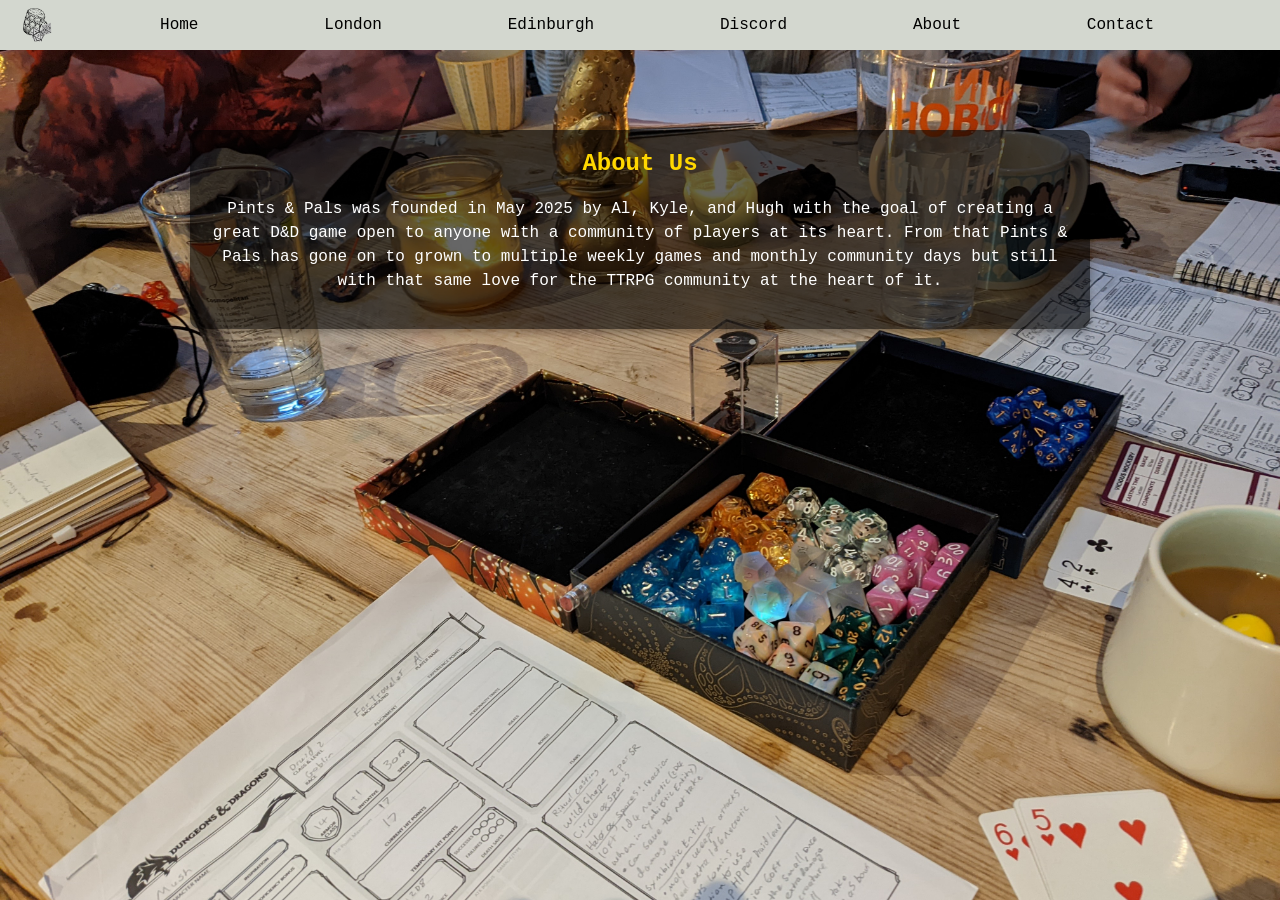
<file: about.html>
<!DOCTYPE html>
<html lang="en">
<head>
<meta name="viewport" content="width=device-width, initial-scale=1.0">
<meta charset="UTF-8">
<title>About</title>
<link rel="stylesheet" href="style.css">
</head>
<body>


<nav>
<div class="nav-container">
<div class="logo">
  <a href="index.html">
    <img src="logo.png" alt="Pints & Pals">
  </a>
</div>
<div class="menu-toggle" onclick="toggleMenu()">☰</div>
<ul class="nav-links" id="nav-links">
<li><a href="index.html">Home</a></li>

<li class="dropdown">
<a href="#" onclick="toggleDropdown(event)">London</a>

<ul class="dropdown-menu" id="london-menu">
<li><a href="subpage.html">Halcyon Freeze</a></li>
<li><a href="Lnd2.html">Belle Vue</a></li>
<li><a href="Trickster.html">The Trickster's Trap</a></li>
<li><a href="community days.html.html">Community Days</a></li>
</ul>
</li>
    
<li><a href="Edi.html">Edinburgh</a></li>   
<li><a href="https://discord.gg/hZmJEGJ63Q" target="_blank">Discord</a></li>
<li><a href="about.html">About</a></li>
<li><a href="contact.html">Contact</a></li>
</ul>
</div>
</nav>

<div class="container">
<div class="blog-posts">
    <div class="post">
    <h2>About Us</h2>
    <p> Pints & Pals was founded in May 2025 by Al, Kyle, and Hugh with the goal of creating a great D&D game open to anyone with a community of players at its heart. From that Pints & Pals has gone on to grown to multiple weekly games and monthly community days but still with that same love for the TTRPG community at the heart of it.
</p>
</div>
    </div>
    



</body>
    <script src="menu.js"></script>
</html>
</file>
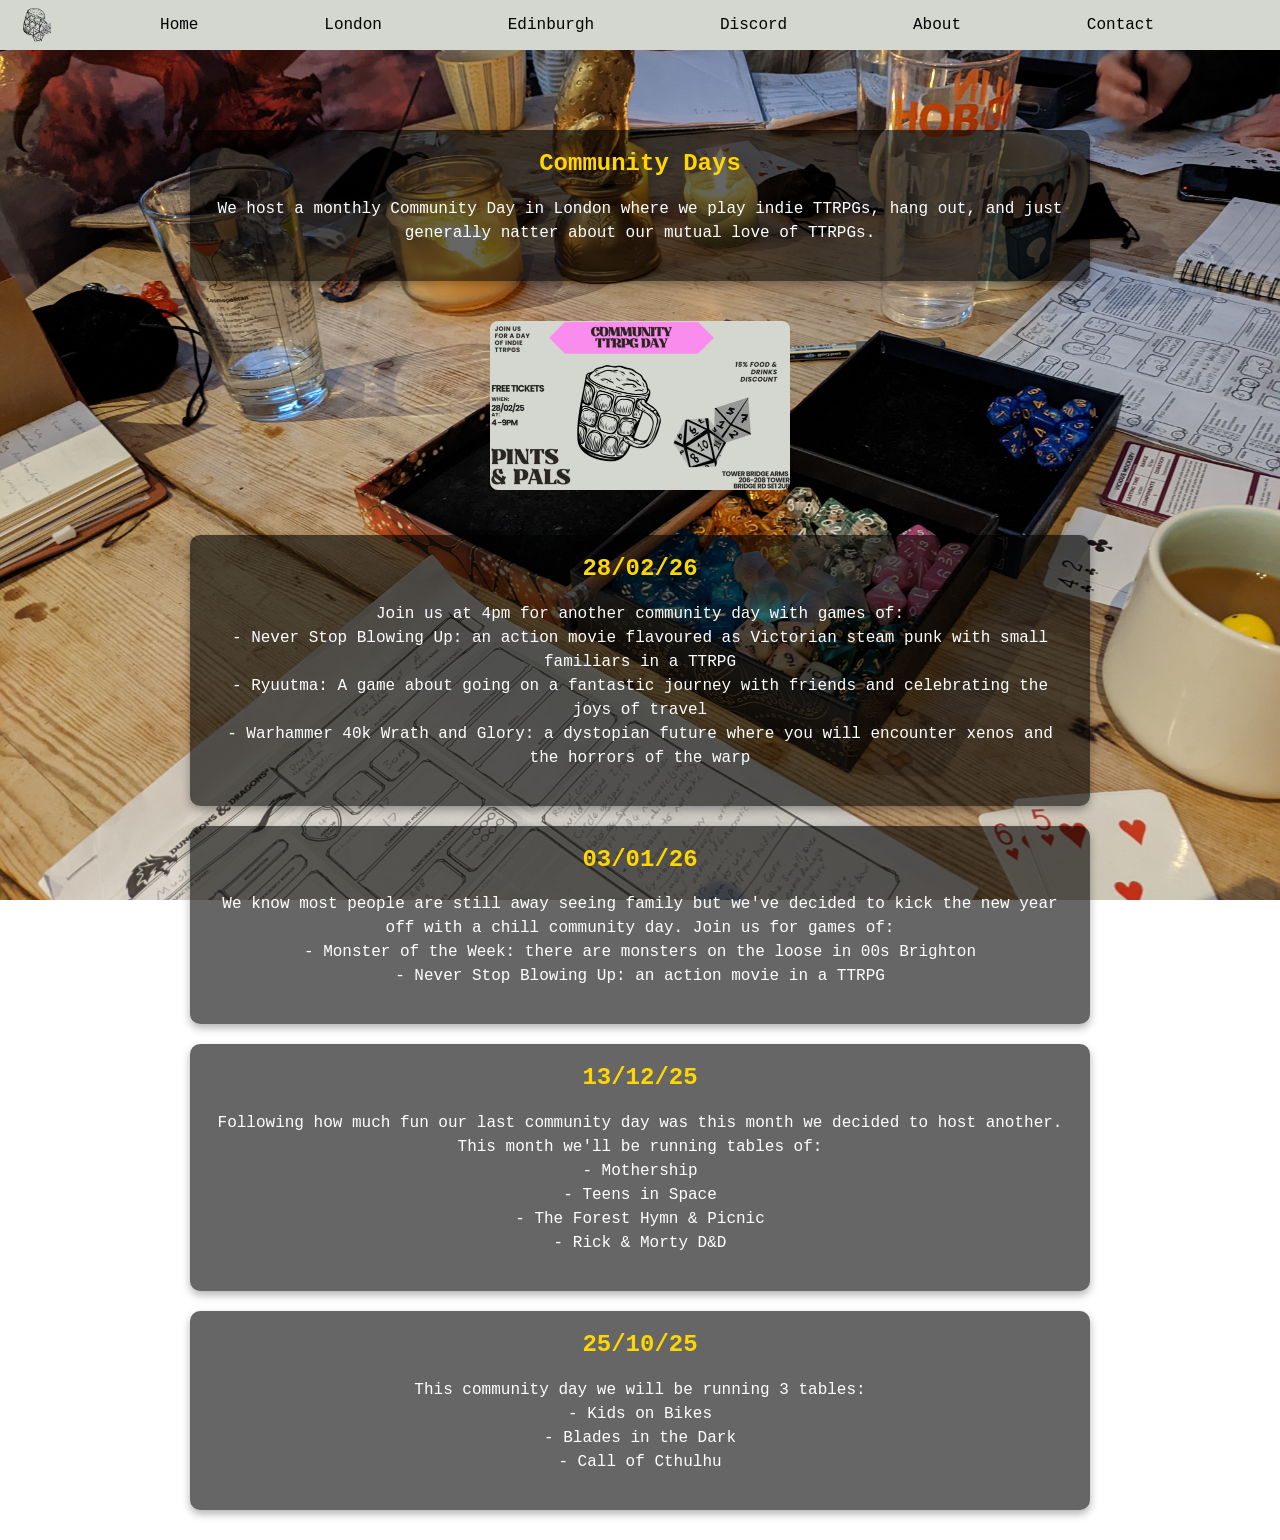
<file: community days.html>
<!DOCTYPE html>
<html>
<head>
<meta name="viewport" content="width=device-width, initial-scale=1.0">
<meta charset="UTF-8">
<title>Pints & Pals</title>
<link rel="stylesheet" href="style.css">
</head>
<body>



    <nav>
<div class="nav-container">
<div class="logo">
  <a href="index.html">
    <img src="logo.png" alt="Pints & Pals">
  </a>
</div>
<div class="menu-toggle" onclick="toggleMenu()">☰</div>
<ul class="nav-links" id="nav-links">
<li><a href="index.html">Home</a></li>

<li class="dropdown">
<a href="#" onclick="toggleDropdown(event)">London</a>

<ul class="dropdown-menu" id="london-menu">
<li><a href="subpage.html">Halcyon Freeze</a></li>
<li><a href="Lnd2.html">Belle Vue</a></li>
<li><a href="Trickster.html">The Trickster's Trap</a></li>
<li><a href="community days.html">Community Days</a></li>
</ul>
</li>
    
<li><a href="Edi.html">Edinburgh</a></li>   
<li><a href="https://discord.gg/hZmJEGJ63Q" target="_blank">Discord</a></li>
<li><a href="about.html">About</a></li>
<li><a href="contact.html">Contact</a></li>
</ul>
</div>
</nav>



    <div class="container">       
  <div class="blog-posts">
    <div class="post">
      <h2>Community Days</h2>
      <p>We host a monthly Community Day in London where we play indie TTRPGs, hang out, and just generally natter about our mutual love of TTRPGs.</p>
    </div>


<div class="expandable-images-container">
  <div class="expandable-image">
    <img src="communityday4.jpg" alt="flyer" onclick="expandImage(this)">
  </div>
    <div id="imageModal" class="modal" onclick="closeModal()">
  <span class="close">&times;</span>
  <img class="modal-content" id="modalImg">
</div>
</div>

      
<div class="post">
    <h2>28/02/26</h2>
    <p>Join us at 4pm for another community day with games of:
<br>
- Never Stop Blowing Up: an action movie flavoured as Victorian steam punk with small familiars in a TTRPG
<br>
- Ryuutma: A game about going on a fantastic journey with friends and celebrating the joys of travel
<br>
- Warhammer 40k Wrath and Glory: a dystopian future where you will encounter xenos and the horrors of the warp</p>
</div>

      
<div class="post">
    <h2>03/01/26</h2>
    <p>We know most people are still away seeing family but we've decided to kick the new year off with a chill community day. Join us for games of:
        <br>
    - Monster of the Week: there are monsters on the loose in 00s Brighton
        <br>
    - Never Stop Blowing Up: an action movie in a TTRPG</p>
</div>
      
<div class="post">
    <h2>13/12/25</h2>
    <p>Following how much fun our last community day was this month we decided to host another. This month we'll be running tables of:
        <br>
    - Mothership
        <br>
    - Teens in Space
        <br>
    - The Forest Hymn & Picnic
        <br>
    - Rick & Morty D&D</p>
</div>

      
<div class="post">
    <h2>25/10/25</h2>
    <p>This community day we will be running 3 tables:
        <br>
    - Kids on Bikes
        <br>
    - Blades in the Dark
        <br>
    - Call of Cthulhu</p>
</div>

      
<script src="menu.js"></script>
</file>
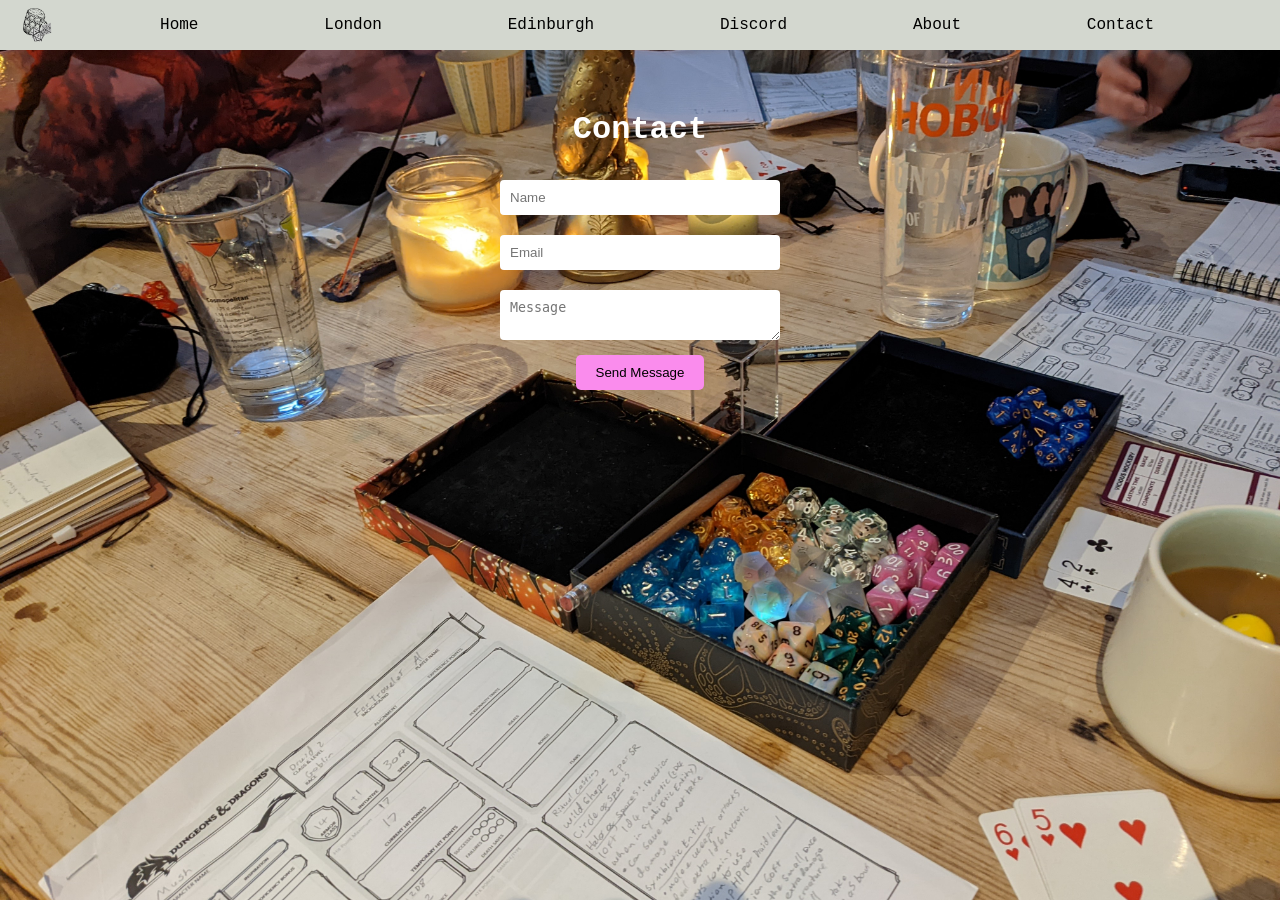
<file: contact.html>
<!DOCTYPE html>
<html>
<head>
<meta name="viewport" content="width=device-width, initial-scale=1.0">
<meta charset="UTF-8">
<title>Pints & Pals</title>
<link rel="stylesheet" href="style.css">
</head>
<body>



    <nav>
<div class="nav-container">
<div class="logo">
  <a href="index.html">
    <img src="logo.png" alt="Pints & Pals">
  </a>
</div>
<div class="menu-toggle" onclick="toggleMenu()">☰</div>
<ul class="nav-links" id="nav-links">
<li><a href="index.html">Home</a></li>

<li class="dropdown">
<a href="#" onclick="toggleDropdown(event)">London</a>

<ul class="dropdown-menu" id="london-menu">
<li><a href="subpage.html">Halcyon Freeze</a></li>
<li><a href="Lnd2.html">Belle Vue</a></li>
<li><a href="Trickster.html">The Trickster's Trap</a></li>
<li><a href="community days.html">Community Days</a></li>
</ul>
</li>
    
<li><a href="Edi.html">Edinburgh</a></li>   
<li><a href="https://discord.gg/hZmJEGJ63Q" target="_blank">Discord</a></li>
<li><a href="about.html">About</a></li>
<li><a href="contact.html">Contact</a></li>
</ul>
</div>
</nav>

<div class="container">

<h1>Contact</h1>
<form action="https://formsubmit.co/al@pintsandpals.co.uk" method="POST">
<input type="text" name="name" placeholder="Name" required><br>
<input type="email" name="email" placeholder="Email" required><br>
<textarea name="message" placeholder="Message" required></textarea><br>
<button type="submit">Send Message</button>
</form>

</div>
<script src="menu.js"></script>
</body>
</html>
</file>
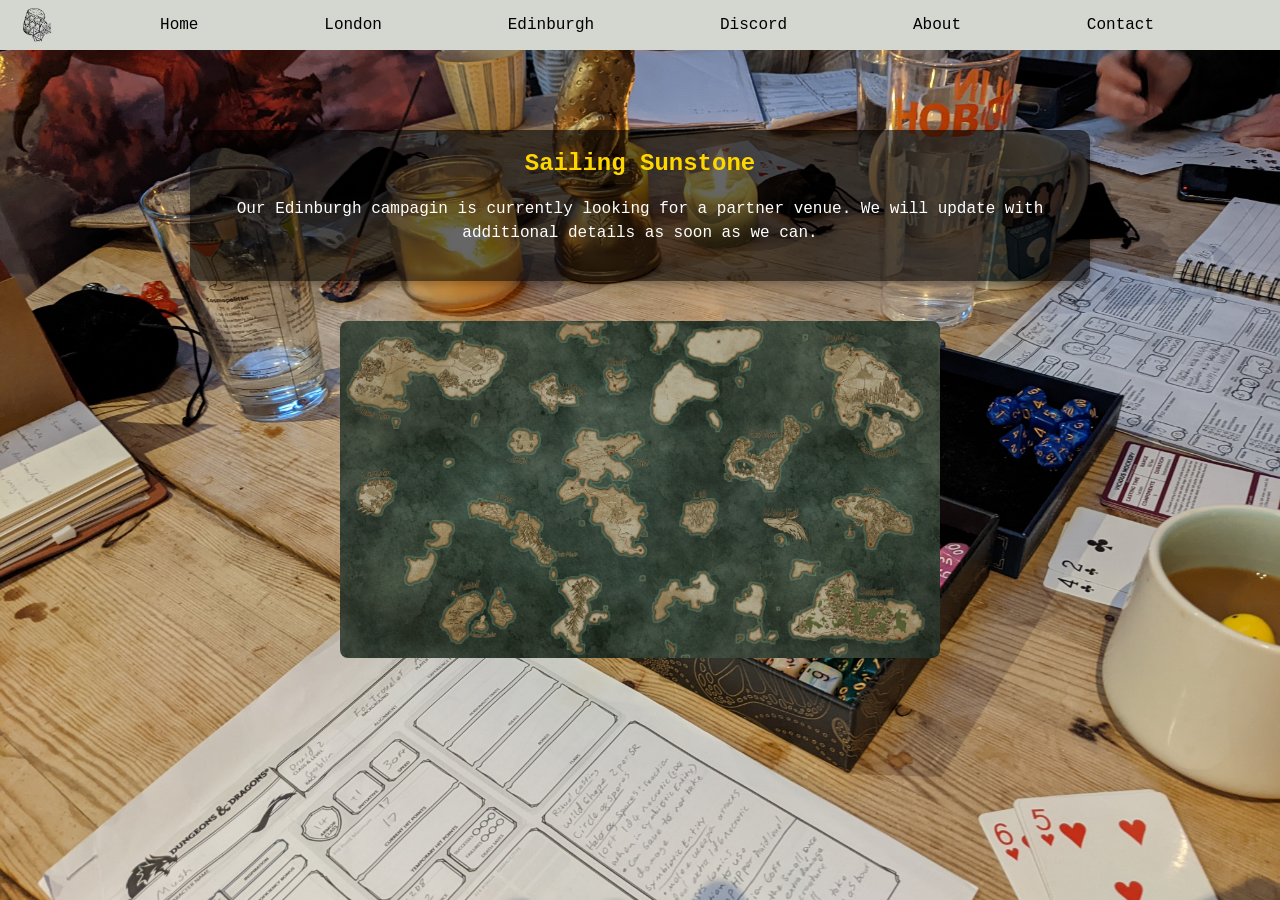
<file: Edi.html>
<!DOCTYPE html>
<html>
<head>
<meta name="viewport" content="width=device-width, initial-scale=1.0">
<meta charset="UTF-8">
<title>Pints & Pals</title>
<link rel="stylesheet" href="style.css">
</head>
<body>



    <nav>
<div class="nav-container">
<div class="logo">
  <a href="index.html">
    <img src="logo.png" alt="Pints & Pals">
  </a>
</div>
<div class="menu-toggle" onclick="toggleMenu()">☰</div>
<ul class="nav-links" id="nav-links">
<li><a href="index.html">Home</a></li>

<li class="dropdown">
<a href="#" onclick="toggleDropdown(event)">London</a>

<ul class="dropdown-menu" id="london-menu">
<li><a href="subpage.html">Halcyon Freeze</a></li>
<li><a href="Lnd2.html">Belle Vue</a></li>
<li><a href="Trickster.html">The Trickster's Trap</a></li>
<li><a href="community days.html">Community Days</a></li>
</ul>
</li>
    
<li><a href="Edi.html">Edinburgh</a></li>   
<li><a href="https://discord.gg/aQeznVnTT" target="_blank">Discord</a></li>
<li><a href="about.html">About</a></li>
<li><a href="contact.html">Contact</a></li>
</ul>
</div>
</nav>

<div class="container">


  <div class="blog-posts">
    <div class="post">
      <h2>Sailing Sunstone</h2>
      <p>Our Edinburgh campagin is currently looking for a partner venue. We will update with additional details as soon as we can.</p>
    </div>
      
<div class="expandable-image">
  <img id="Map" src="Sunstone.jpg" alt="Adventure Scene" onclick="expandImage(this)">
</div>
<div id="imageModal" class="modal" onclick="closeModal()">
  <span class="close">&times;</span>
  <img class="modal-content" id="modalImg">
    
</div>
    
    <!-- add blog posts here -->
 
</div>
<script src="menu.js"></script>
</body>
</html>
</file>
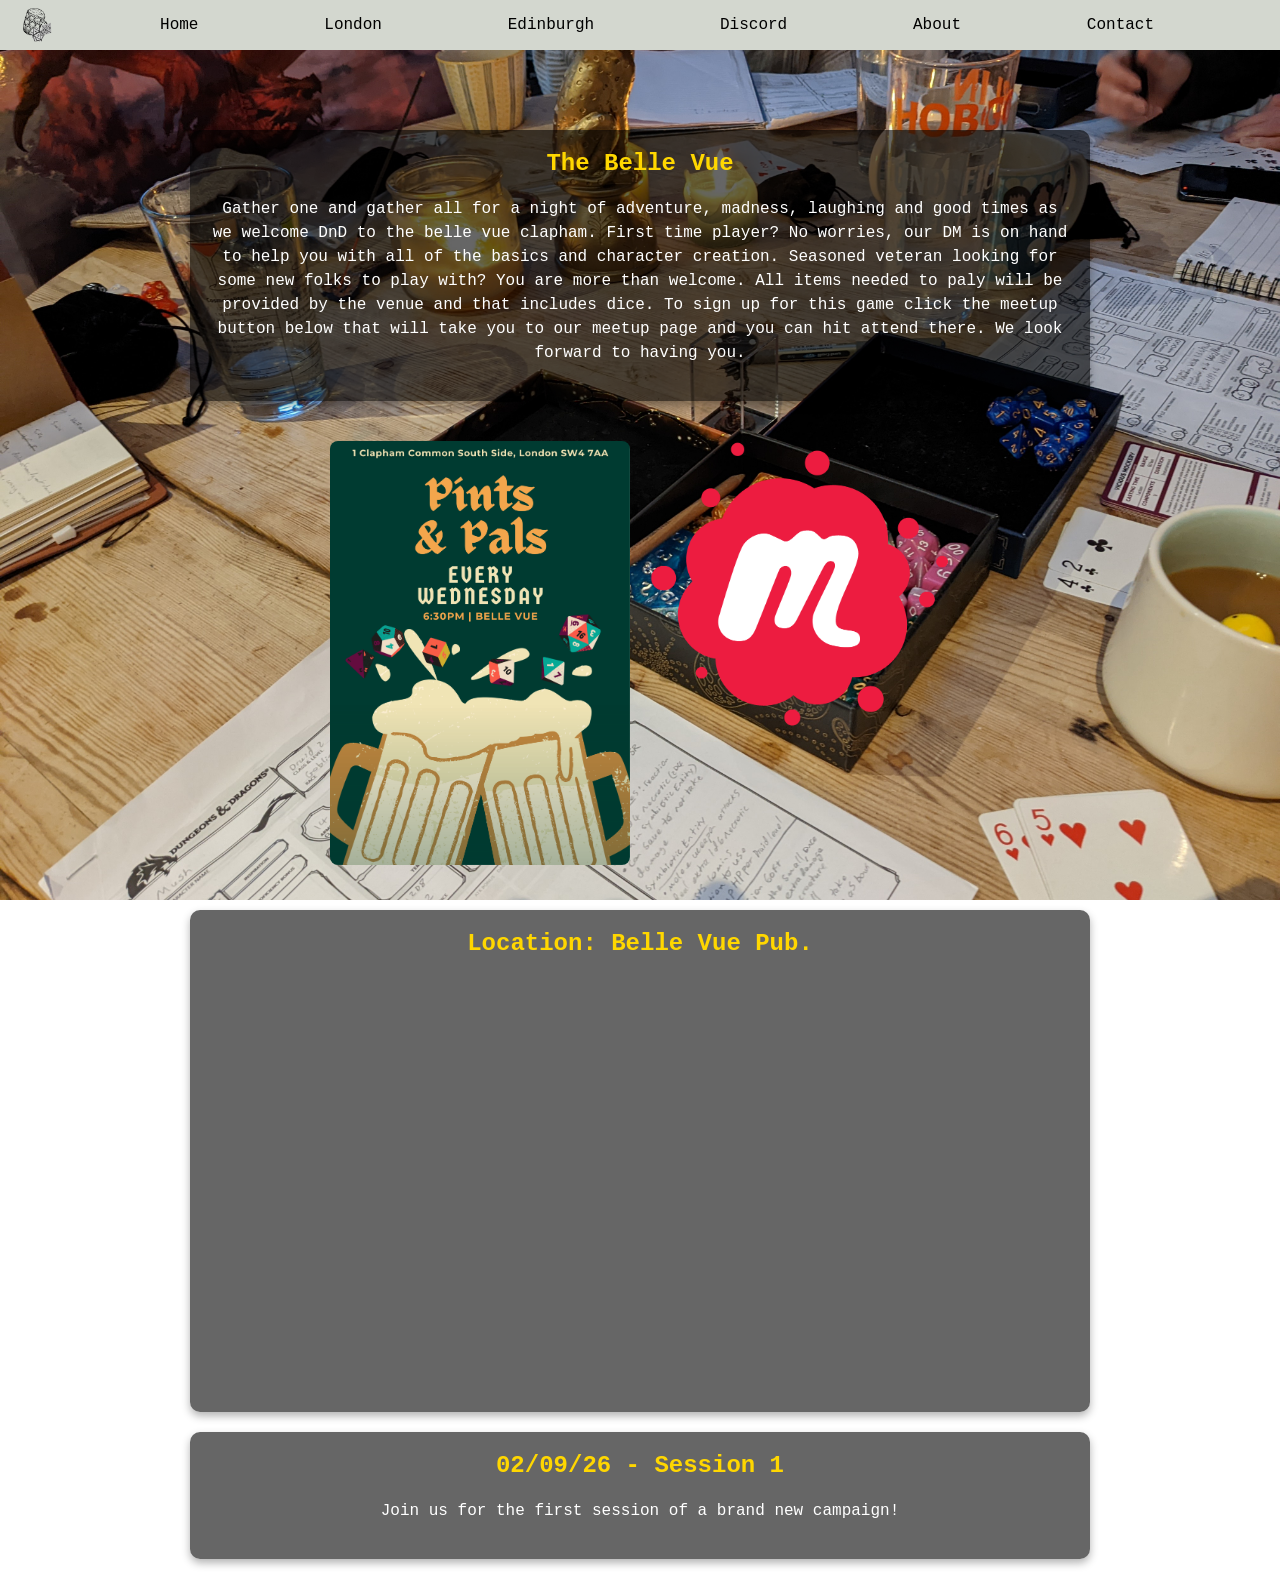
<file: Lnd2.html>
<!DOCTYPE html>
<html>
<head>
<meta name="viewport" content="width=device-width, initial-scale=1.0">
<meta charset="UTF-8">
<title>Pints & Pals</title>
<link rel="stylesheet" href="style.css">
</head>
<body>



    <nav>
<div class="nav-container">
<div class="logo">
  <a href="index.html">
    <img src="logo.png" alt="Pints & Pals">
  </a>
</div>
<div class="menu-toggle" onclick="toggleMenu()">☰</div>
<ul class="nav-links" id="nav-links">
<li><a href="index.html">Home</a></li>

<li class="dropdown">
<a href="#" onclick="toggleDropdown(event)">London</a>

<ul class="dropdown-menu" id="london-menu">
<li><a href="subpage.html">Halcyon Freeze</a></li>
<li><a href="Lnd2.html">Belle Vue</a></li>
<li><a href="Trickster.html">The Trickster's Trap</a></li>
<li><a href="community days.html">Community Days</a></li>
</ul>
</li>
    
<li><a href="Edi.html">Edinburgh</a></li>   
<li><a href="https://discord.gg/hZmJEGJ63Q" target="_blank">Discord</a></li>
<li><a href="about.html">About</a></li>
<li><a href="contact.html">Contact</a></li>
</ul>
</div>
</nav>



    <div class="container">
  <div class="blog-posts">
    <div class="post">
      <h2>The Belle Vue</h2>
      <p>Gather one and gather all for a night of adventure, madness, laughing and good times as we welcome DnD to the belle vue clapham. First time player? No worries, our DM is on hand to help you with all of the basics and character creation. Seasoned veteran looking for some new folks to play with? You are more than welcome.

All items needed to paly will be provided by the venue and that includes dice. 

To sign up for this game click the meetup button below that will take you to our meetup page and you can hit attend there. 
We look forward to having you.</p>
    </div>

<div class="expandable-images-container">

    <div class="expandable-image">
        <img src="Pints and Pals new poster.png"
             alt="Belle Vue poster"
             onclick="expandImage(this)">
    </div>

    <div class="expandable-image">
        <a href="https://www.meetup.com/pints-and-pals/events/316302304/?utm_medium=referral&utm_campaign=share-btn_savedevents_share_modal&utm_source=link&utm_version=v2"
           target="_blank">
            <img src="Meetup.png" alt="Meetup Link">
        </a>
    </div>

    <div id="imageModal" class="modal" onclick="closeModal()">
        <span class="close">&times;</span>
        <img class="modal-content" id="modalImg">
    </div>

</div>
 
<div class="post">
  <h2>Location: Belle Vue Pub.</h2>
<iframe src="https://www.google.com/maps/embed?pb=!1m18!1m12!1m3!1d2485.7991813175927!2d-0.1401632233287298!3d51.46184341403034!2m3!1f0!2f0!3f0!3m2!1i1024!2i768!4f13.1!3m3!1m2!1s0x4876044d82f0ba05%3A0xfc90e81795c1c4c1!2sBelle%20Vue!5e0!3m2!1sen!2suk!4v1788177914925!5m2!1sen!2suk" width="600" height="450" style="border:0;" allowfullscreen="" loading="lazy" referrerpolicy="strict-origin-when-cross-origin"></iframe>
</div>
      
<!--add newest blog post here -->

<div class="post">
    <h2>02/09/26 - Session 1</h2>
    <p> Join us for the first session of a brand new campaign!
</p>
</div>



      

<script src="menu.js"></script>
</file>
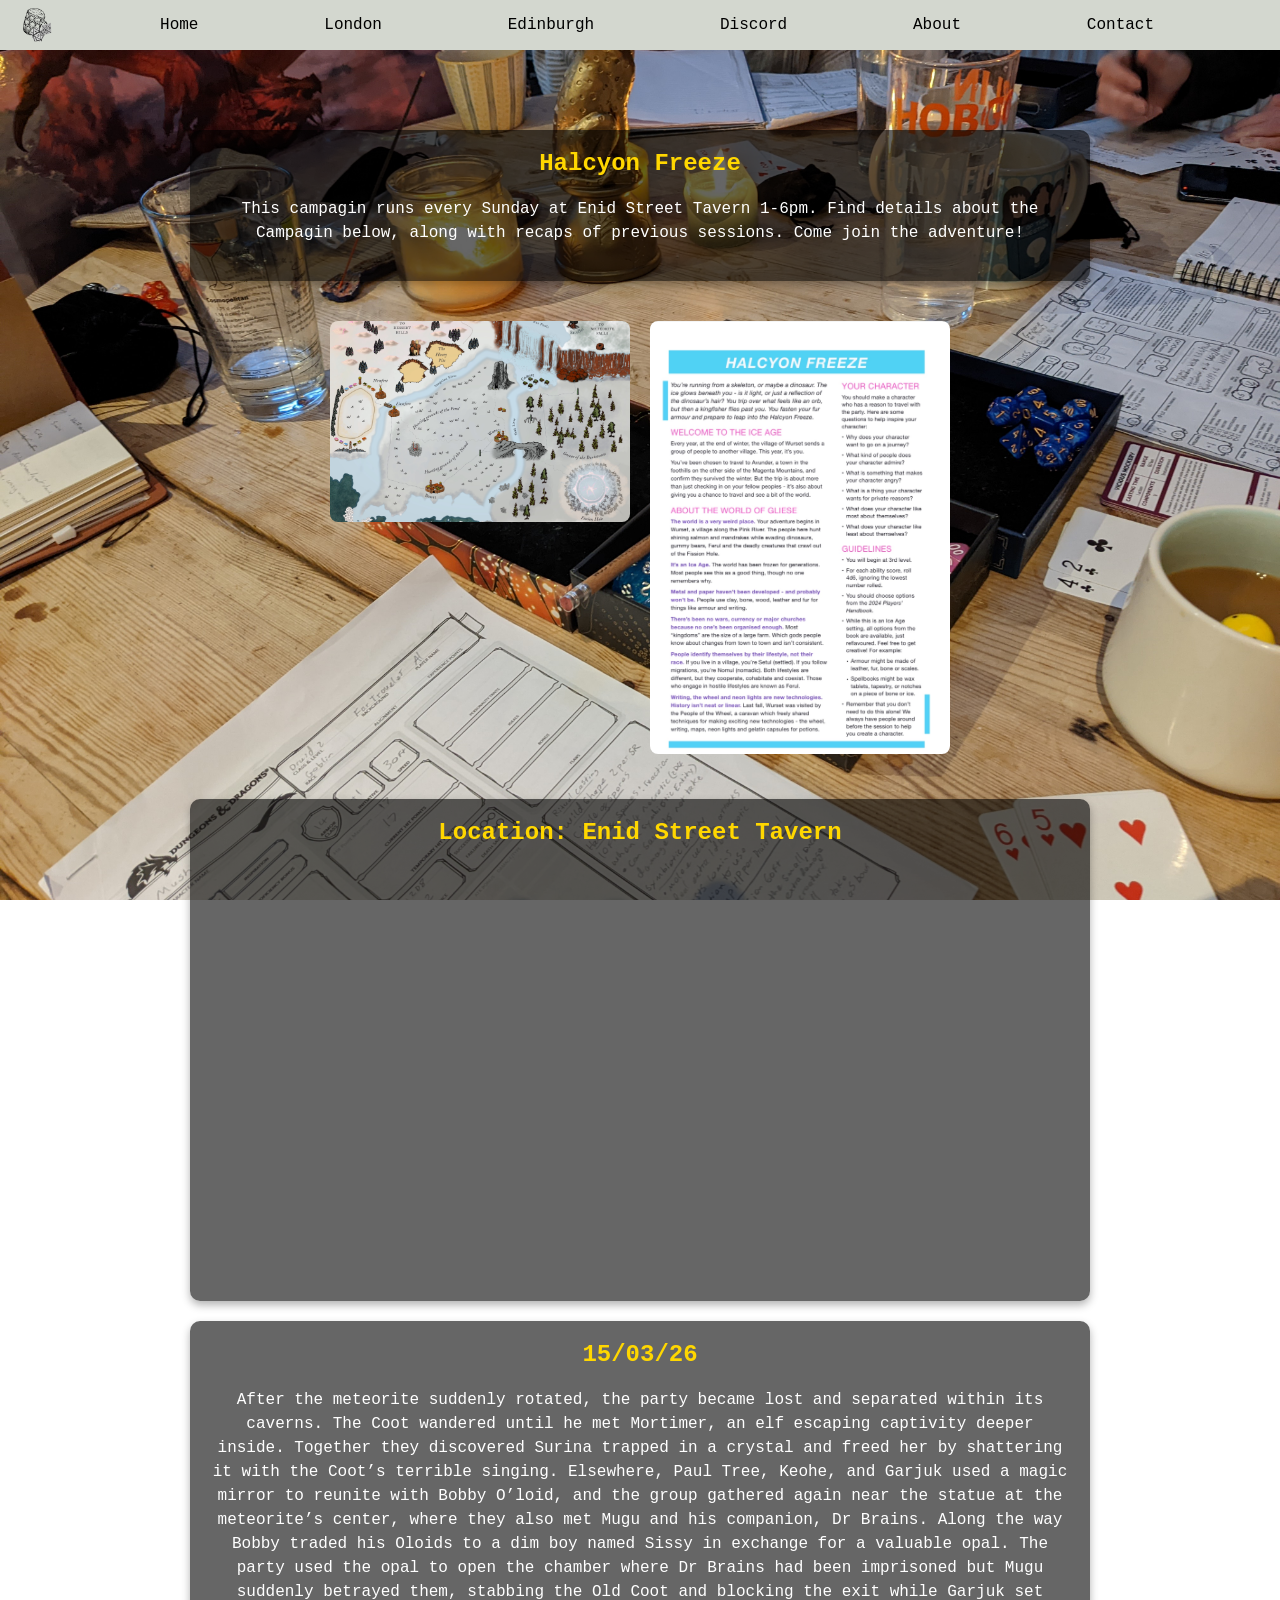
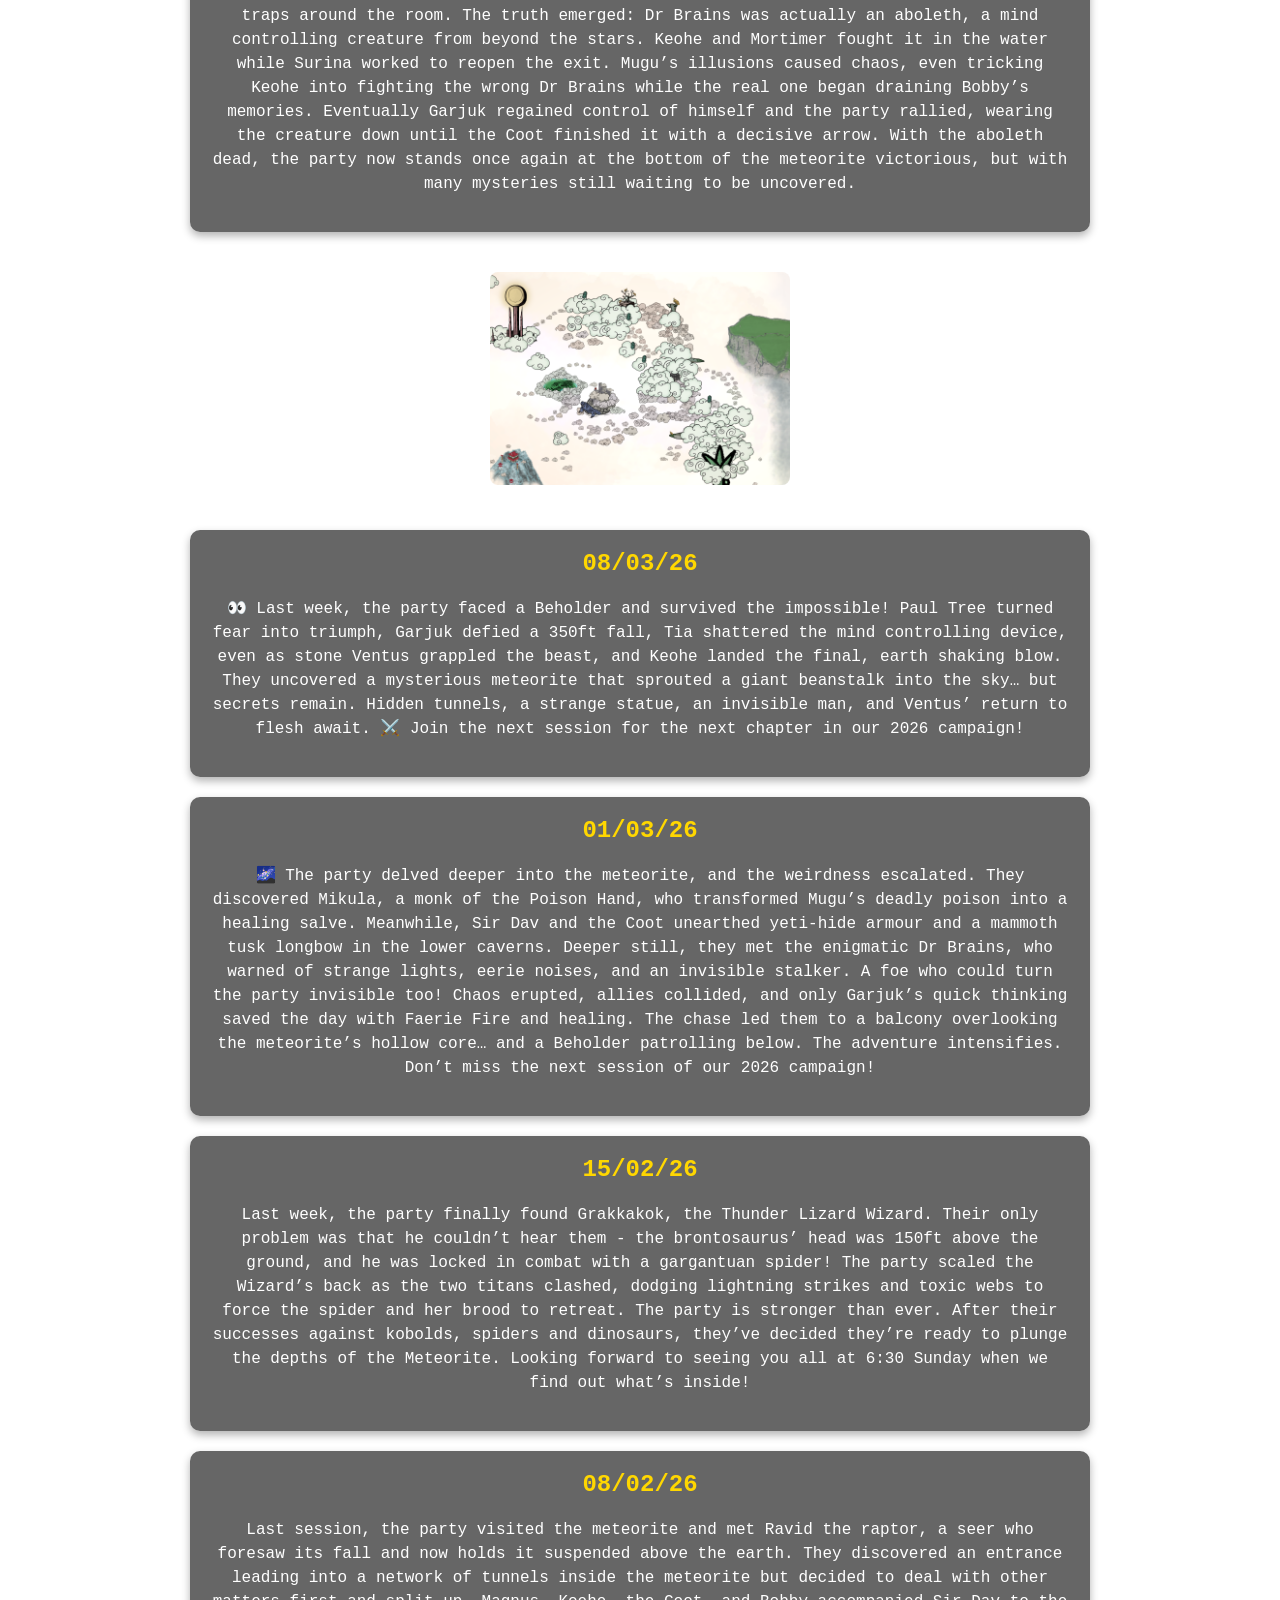
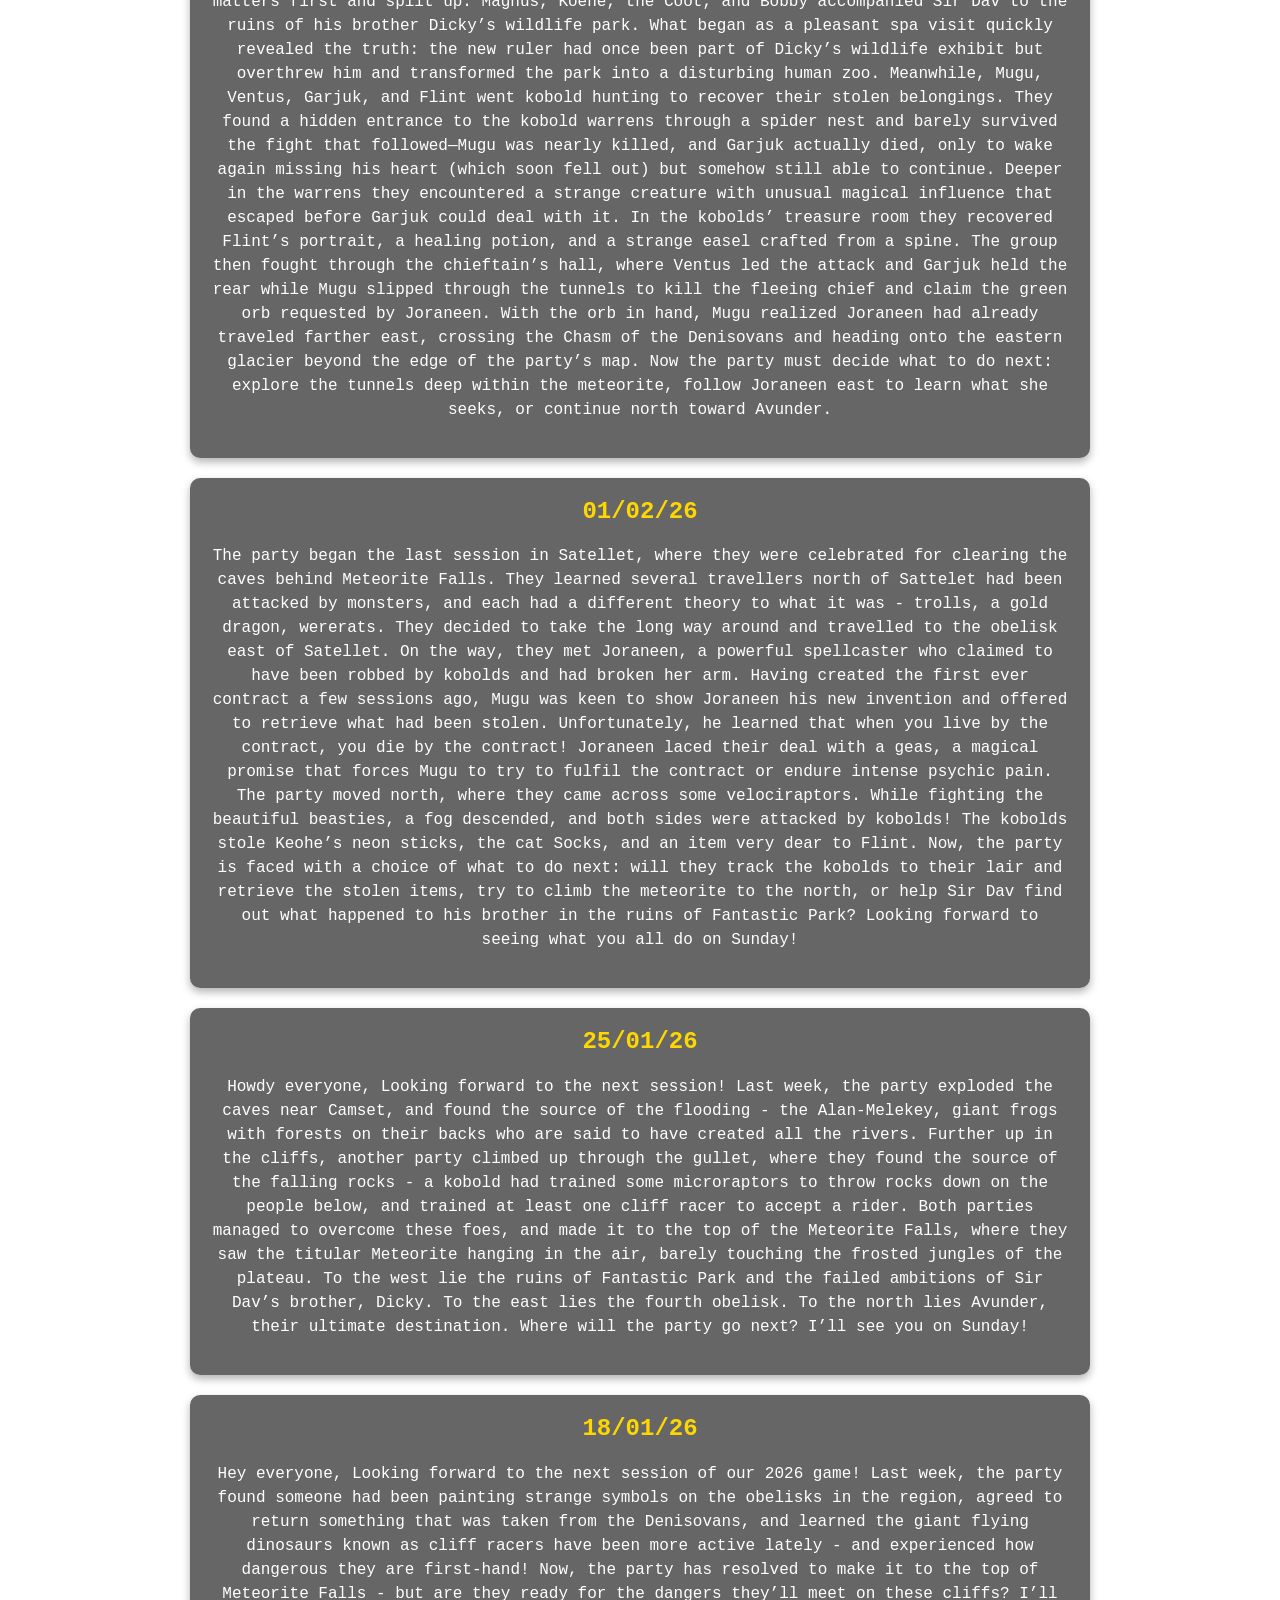
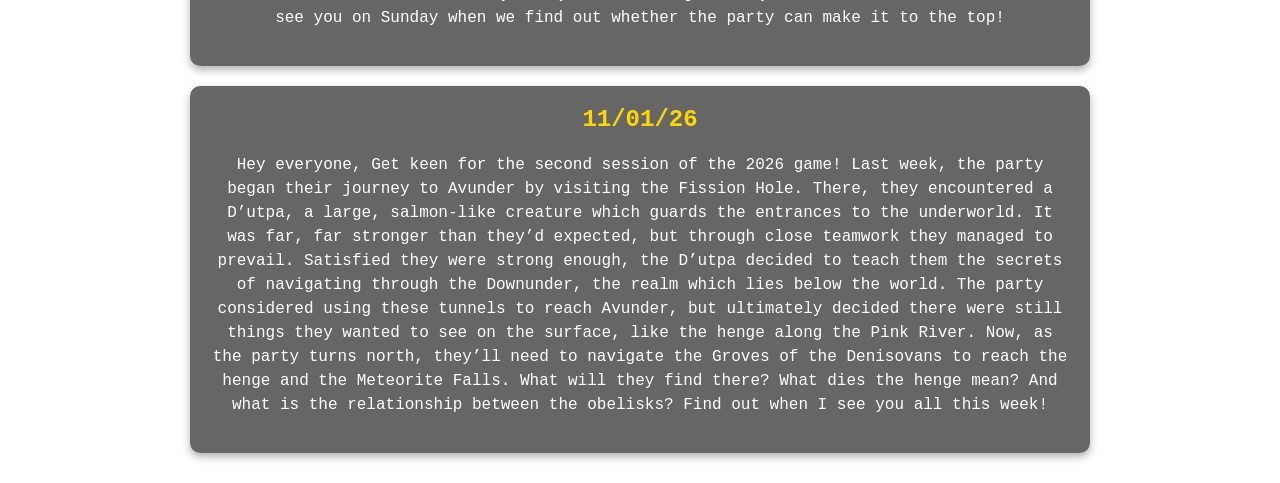
<file: subpage.html>
<!DOCTYPE html>
<html>
<head>
<meta name="viewport" content="width=device-width, initial-scale=1.0">
<meta charset="UTF-8">
<title>Pints & Pals</title>
<link rel="stylesheet" href="style.css">
</head>
<body>



    <nav>
<div class="nav-container">
<div class="logo">
  <a href="index.html">
    <img src="logo.png" alt="Pints & Pals">
  </a>
</div>
<div class="menu-toggle" onclick="toggleMenu()">☰</div>
<ul class="nav-links" id="nav-links">
<li><a href="index.html">Home</a></li>

<li class="dropdown">
<a href="#" onclick="toggleDropdown(event)">London</a>

<ul class="dropdown-menu" id="london-menu">
<li><a href="subpage.html">Halcyon Freeze</a></li>
<li><a href="Lnd2.html">Belle Vue</a></li>
<li><a href="Trickster.html">The Trickster's Trap</a></li>
<li><a href="community days.html">Community Days</a></li>
</ul>
</li>
    
<li><a href="Edi.html">Edinburgh</a></li>   
<li><a href="https://discord.gg/hZmJEGJ63Q" target="_blank">Discord</a></li>
<li><a href="about.html">About</a></li>
<li><a href="contact.html">Contact</a></li>
</ul>
</div>
</nav>

<div class="container">

  <div class="blog-posts">
    <div class="post">
      <h2>Halcyon Freeze</h2>
      <p>This campagin runs every Sunday at Enid Street Tavern 1-6pm. Find details about the Campagin below, along with recaps of previous sessions. Come join the adventure!</p>
    </div>

<div class="expandable-images-container">
  <div class="expandable-image">
    <img src="Pink_River.jpg" alt="Adventure Scene 1" onclick="expandImage(this)">
  </div>
  <div class="expandable-image">
    <img src="starter.jpg" alt="Adventure Scene 2" onclick="expandImage(this)">
  </div>
    <div id="imageModal" class="modal" onclick="closeModal()">
  <span class="close">&times;</span>
  <img class="modal-content" id="modalImg">
</div>
</div>
      
<div class="post">
  <h2>Location: Enid Street Tavern</h2>

  <iframe
    src="https://www.google.com/maps/embed?pb=!1m18!1m12!1m3!1d155.24220197279985!2d-0.07147144792949105!3d51.49715705677883!2m3!1f0!2f0!3f0!3m2!1i1024!2i768!4f13.1!3m3!1m2!1s0x4876037ffb58341f%3A0xdc6eb19be2c162b7!2sEnid%20Street%20Tavern!5e0!3m2!1sen!2suk!4v1773347909331!5m2!1sen!2suk" 
    loading="lazy">
  </iframe>
</div>
 <!-- add blog posts here -->

 <div class="post">
    <h2>15/03/26</h2>
     <p>After the meteorite suddenly rotated, the party became lost and separated within its caverns.

The Coot wandered until he met Mortimer, an elf escaping captivity deeper inside. Together they discovered Surina trapped in a crystal and freed her by shattering it with the Coot’s terrible singing. Elsewhere, Paul Tree, Keohe, and Garjuk used a magic mirror to reunite with Bobby O’loid, and the group gathered again near the statue at the meteorite’s center, where they also met Mugu and his companion, Dr Brains. Along the way Bobby traded his Oloids to a dim boy named Sissy in exchange for a valuable opal.

The party used the opal to open the chamber where Dr Brains had been imprisoned but Mugu suddenly betrayed them, stabbing the Old Coot and blocking the exit while Garjuk set traps around the room. The truth emerged: Dr Brains was actually an aboleth, a mind controlling creature from beyond the stars.

Keohe and Mortimer fought it in the water while Surina worked to reopen the exit. Mugu’s illusions caused chaos, even tricking Keohe into fighting the wrong Dr Brains while the real one began draining Bobby’s memories. Eventually Garjuk regained control of himself and the party rallied, wearing the creature down until the Coot finished it with a decisive arrow.

With the aboleth dead, the party now stands once again at the bottom of the meteorite victorious, but with many mysteries still waiting to be uncovered. </p>
     </div>

<div class="expandable-images-container">
  <div class="expandable-image">
    <img src="map asset.jpg" alt="Beaning around" onclick="expandImage(this)">
  </div>
    <div id="imageModal" class="modal" onclick="closeModal()">
  <span class="close">&times;</span>
  <img class="modal-content" id="modalImg">
</div>
</div>
      
      
    <div class="post">
      <h2>08/03/26</h2>
      <p>👀 Last week, the party faced a Beholder and survived the impossible! Paul Tree turned fear into triumph, Garjuk defied a 350ft fall, Tia shattered the mind controlling device, even as stone Ventus grappled the beast, and Keohe landed the final, earth shaking blow.

They uncovered a mysterious meteorite that sprouted a giant beanstalk into the sky… but secrets remain. Hidden tunnels, a strange statue, an invisible man, and Ventus’ return to flesh await.

⚔️ Join the next session for the next chapter in our 2026 campaign!
</p>
    </div>
    <div class="post">
      <h2>01/03/26</h2>
      <p>🌌 The party delved deeper into the meteorite, and the weirdness escalated. They discovered Mikula, a monk of the Poison Hand, who transformed Mugu’s deadly poison into a healing salve. Meanwhile, Sir Dav and the Coot unearthed yeti-hide armour and a mammoth tusk longbow in the lower caverns.

Deeper still, they met the enigmatic Dr Brains, who warned of strange lights, eerie noises, and an invisible stalker. A foe who could turn the party invisible too! Chaos erupted, allies collided, and only Garjuk’s quick thinking saved the day with Faerie Fire and healing.

The chase led them to a balcony overlooking the meteorite’s hollow core… and a Beholder patrolling below. The adventure intensifies. 
Don’t miss the next session of our 2026 campaign!
</p>
    </div>


 <div class="post">
      <h2>15/02/26</h2>
      <p>Last week, the party finally found Grakkakok, the Thunder Lizard Wizard. Their only problem was that he couldn’t hear them - the brontosaurus’ head was 150ft above the ground, and he was locked in combat with a gargantuan spider! 

The party scaled the Wizard’s back as the two titans clashed, dodging lightning strikes and toxic webs to force the spider and her brood to retreat. 

The party is stronger than ever. After their successes against kobolds, spiders and dinosaurs, they’ve decided they’re ready to plunge the depths of the Meteorite. 

Looking forward to seeing you all at 6:30 Sunday when we find out what’s inside!
</p>
    </div>

     <div class="post">
      <h2>08/02/26</h2>
      <p>Last session, the party visited the meteorite and met Ravid the raptor, a seer who foresaw its fall and now holds it suspended above the earth. They discovered an entrance leading into a network of tunnels inside the meteorite but decided to deal with other matters first and split up.

Magnus, Koehe, the Coot, and Bobby accompanied Sir Dav to the ruins of his brother Dicky’s wildlife park. What began as a pleasant spa visit quickly revealed the truth: the new ruler had once been part of Dicky’s wildlife exhibit but overthrew him and transformed the park into a disturbing human zoo.

Meanwhile, Mugu, Ventus, Garjuk, and Flint went kobold hunting to recover their stolen belongings. They found a hidden entrance to the kobold warrens through a spider nest and barely survived the fight that followed—Mugu was nearly killed, and Garjuk actually died, only to wake again missing his heart (which soon fell out) but somehow still able to continue.

Deeper in the warrens they encountered a strange creature with unusual magical influence that escaped before Garjuk could deal with it. In the kobolds’ treasure room they recovered Flint’s portrait, a healing potion, and a strange easel crafted from a spine. The group then fought through the chieftain’s hall, where Ventus led the attack and Garjuk held the rear while Mugu slipped through the tunnels to kill the fleeing chief and claim the green orb requested by Joraneen.

With the orb in hand, Mugu realized Joraneen had already traveled farther east, crossing the Chasm of the Denisovans and heading onto the eastern glacier beyond the edge of the party’s map.

Now the party must decide what to do next: explore the tunnels deep within the meteorite, follow Joraneen east to learn what she seeks, or continue north toward Avunder.</p>
    </div>


       <div class="post">
      <h2>01/02/26</h2>
      <p>The party began the last session in Satellet, where they were celebrated for clearing the caves behind Meteorite Falls. 

They learned several travellers north of Sattelet had been attacked by monsters, and each had a different theory to what it was - trolls, a gold dragon, wererats. 

They decided to take the long way around and travelled to the obelisk east of Satellet. On the way, they met Joraneen, a powerful spellcaster who claimed to have been robbed by kobolds and had broken her arm. 

Having created the first ever contract a few sessions ago, Mugu was keen to show Joraneen his new invention and offered to retrieve what had been stolen. Unfortunately, he learned that when you live by the contract, you die by the contract! Joraneen laced their deal with a geas, a magical promise that forces Mugu to try to fulfil the contract or endure intense psychic pain. 

The party moved north, where they came across some velociraptors. While fighting the beautiful beasties, a fog descended, and both sides were attacked by kobolds! The kobolds stole Keohe’s neon sticks, the cat Socks, and an item very dear to Flint. 

Now, the party is faced with a choice of what to do next: will they track the kobolds to their lair and retrieve the stolen items, try to climb the meteorite to the north, or help Sir Dav find out what happened to his brother in the ruins of Fantastic Park? 

Looking forward to seeing what you all do on Sunday!

</p>
    </div>



       <div class="post">
      <h2>25/01/26</h2>
      <p>Howdy everyone, 

Looking forward to the next session! 

Last week, the party exploded the  caves near Camset, and found the source of the flooding - the Alan-Melekey, giant frogs with forests on their backs who are said to have created all the rivers. 

Further up in the cliffs, another party climbed up through the gullet, where they found the source of the falling rocks - a kobold had trained some microraptors to throw rocks down on the people below, and trained at least one cliff racer to accept a rider. 

Both parties managed to overcome these foes, and made it to the top of the Meteorite Falls, where they saw the titular Meteorite hanging in the air, barely touching the frosted jungles of the plateau. 

To the west lie the ruins of Fantastic Park and the failed ambitions of Sir Dav’s brother, Dicky. To the east lies the fourth obelisk. To the north lies Avunder, their ultimate destination. Where will the party go next?

I’ll see you on Sunday! 

</p>
    </div>

     <div class="post">
    <h2>18/01/26</h2>
     <p> Hey everyone, 

Looking forward to the next session of our 2026 game! 

Last week, the party found someone had been painting strange symbols on the obelisks in the region, agreed to return something that was taken from the Denisovans, and learned the giant flying dinosaurs known as cliff racers have been more active lately - and experienced how dangerous they are first-hand! Now, the party has resolved to make it to the top of Meteorite Falls - but are they ready for the dangers they’ll meet on these cliffs? 

I’ll see you on Sunday when we find out whether the party can make it to the top!
</p>
     </div>

      <div class="post">
    <h2>11/01/26</h2>
     <p>Hey everyone, 

Get keen for the second session of the 2026 game! 

Last week, the party began their journey to Avunder by visiting the Fission Hole. There, they encountered a D’utpa, a large, salmon-like creature which guards the entrances to the underworld. It was far, far stronger than they’d expected, but through close teamwork they managed to prevail. 

Satisfied they were strong enough, the D’utpa decided to teach them the secrets of navigating through the Downunder, the realm which lies below the world. The party considered using these tunnels to reach Avunder, but ultimately decided there were still things they wanted to see on the surface, like the henge along the Pink River. 

Now, as the party turns north, they’ll need to navigate the Groves of the Denisovans to reach the henge and the Meteorite Falls. What will they find there? What dies the henge mean? And what is the relationship between the obelisks? Find out when I see you all this week! 
</p>
     </div>
         
    <!-- add blog posts here -->
  </div>
</div>
<script src="menu.js"></script>
</body>
</html>
</file>
<file: style.css>
body{
margin:0;
font-family:Courier New, monospace;
background-image:url("Background.jpg");
background-size:cover;
background-position:center;
background-attachment:fixed;
color:white;
}

nav{
background:#D3D7CF;
}

.nav-container{
display:flex;
align-items:center;
justify-content:space-between;
position:relative;
height:50px;
padding:0 20px;
}

/* Logo on left */

.logo{
display:flex;
align-items:center;
}
.logo img{
height:40px;
width:auto;
display:block;
}

/* Navigation links */

.nav-links{
list-style:none;
display:flex;
justify-content:space-evenly;
width:100%;
margin:0;
padding:0;
}

.nav-links a{
text-decoration:none;
color:black;
padding:14px 20px;
display:flex;
align-items:center;
transition:0.3s;
}

.nav-links a:hover{
background:#fb5a48;
}

.menu-toggle {
display:none;
}

/* -------------------- */
/* DROPDOWN MENU FIX */
/* -------------------- */

.dropdown{
position:relative;
}

.dropdown-menu{
display:none;
position:absolute;
background:#D3D7CF;
list-style:none;
padding:0;
margin:0;
min-width:180px;
box-shadow:0 4px 8px rgba(0,0,0,0.2);
}

.dropdown-menu li a{
display:block;
padding:10px;
text-decoration:none;
color:black;
}

.dropdown-menu li a:hover{
background:#fb5a48;
}

.dropdown-menu.show{
display:block;
}

/* Desktop hover dropdown */

@media (min-width:768px){
.dropdown:hover .dropdown-menu{
display:block;
}
}

/* -------------------- */
/* MOBILE NAVIGATION */
/* -------------------- */

@media (max-width:768px){

.menu-toggle{
display:block;
}

.nav-links{
display:none;
flex-direction:column;
background:#D3D7CF;
position:absolute;
top:50px;
left:0;
width:100%;
}

.nav-links.active{
display:flex;
}

/* Make dropdown behave nicely in stacked menu */

.dropdown-menu{
position:static;
box-shadow:none;
background:#D3D7CF;
}

}


/* REST OF MY CSS */


@keyframes fadeIn{
from{opacity:0; transform:translateY(20px);}
to{opacity:1; transform:translateY(0);}
}

input, textarea{
width:260px;
padding:10px;
margin:10px;
border:none;
border-radius:4px;
}

button{
padding:10px 20px;
border:none;
background:#FA8CED;
cursor:pointer;
border-radius:5px;
}

.container{
padding:40px 10px 10px;
text-align:center;
max-width:900px;
margin:auto;
animation:fadeIn 1.2s ease;
}

.blog-posts{
margin-top:40px;
text-align:center;
}

.blog-posts .post{
background:rgba(0,0,0,0.6);
padding:20px;
margin-bottom:20px;
border-radius:10px;
box-shadow:0 4px 8px rgba(0,0,0,0.3);
animation:fadeIn 1s ease;
}

.blog-posts .post h2{
margin-top:0;
color:#FFD700;
}

.blog-posts .post p{
color:#fff;
line-height:1.5;
}

/* Expandable Image Styles */

.expandable-image img{
width:100%;
max-width:600px;
cursor:pointer;
border-radius:8px;
margin:20px 0;
transition:transform 0.3s;
}

.expandable-image img:hover{
transform:scale(1.05);
}

.expandable-images-container{
display:flex;
justify-content:center;
gap:20px;
flex-wrap:wrap;
margin:20px 0;
}

.expandable-images-container .expandable-image img{
width:300px;
height:auto;
border-radius:8px;
cursor:pointer;
transition:transform 0.3s;
}

.expandable-images-container .expandable-image img:hover{
transform:scale(1.05);
}

.modal{
display:none;
position:fixed;
z-index:1000;
padding-top:60px;
left:0;
top:0;
width:100%;
height:100%;
overflow:auto;
background-color:rgba(0,0,0,0.8);
}

.modal-content{
margin:auto;
display:block;
max-width:90%;
max-height:90%;
border-radius:8px;
}

.close{
position:absolute;
top:20px;
right:35px;
color:#fff;
font-size:40px;
font-weight:bold;
cursor:pointer;
}

/* home page maps */

.image-section{
display:flex;
justify-content:center;
gap:40px;
margin:40px 20px;
flex-wrap:wrap;
}

.image-card{
text-align:center;
max-width:300px;
}

.image-card h2{
margin-bottom:15px;
}

.image-card h2 a{
color:#FFD700;
text-decoration:none;
}

.image-card h2 a:hover{
text-decoration:underline;
}

.image-card img{
width:100%;
height:auto;
border-radius:10px;
box-shadow:0 4px 10px rgba(0,0,0,0.3);
transition:transform 0.3s;
}

.image-card img:hover{
transform:scale(1.05);
}




.team-section {
  display: flex;
  justify-content: center; 
  gap: 30px;               
  margin: 60px 20px;       
  flex-wrap: wrap;          
}

.team-card {
  background: rgba(0,0,0,0.6); 
  border-radius: 10px;
  padding: 20px;
  text-align: center;
  max-width: 250px;           
  box-shadow: 0 4px 10px rgba(0,0,0,0.3);
  transition: transform 0.3s;
}

.team-card:hover {
  transform: scale(1.03);     
}

.team-card img {
  width: 100%;
  height: auto;
  border-radius: 10px;
  margin-bottom: 15px;
}

.team-card h3 {
  margin: 10px 0 5px;
  color: #FFD700;            
}

.team-card p {
  color: #fff;
  font-size: 0.9rem;
  line-height: 1.4;
}

/* Responsive: stack cards on narrow screens */
@media (max-width: 800px) {
  .team-section {
    flex-direction: column;
    align-items: center;
  }
}



/* map embeds */
.post iframe {
  width: 100%;
  height: 400px;
  border: none;
  border-radius: 8px;
  margin-top: 10px;
}


/*fix for container issue for floating images on index page*/
.full-width {
  max-width: 1200px;
  margin: 40px auto;
  padding: 0 20px;
}
</file>
